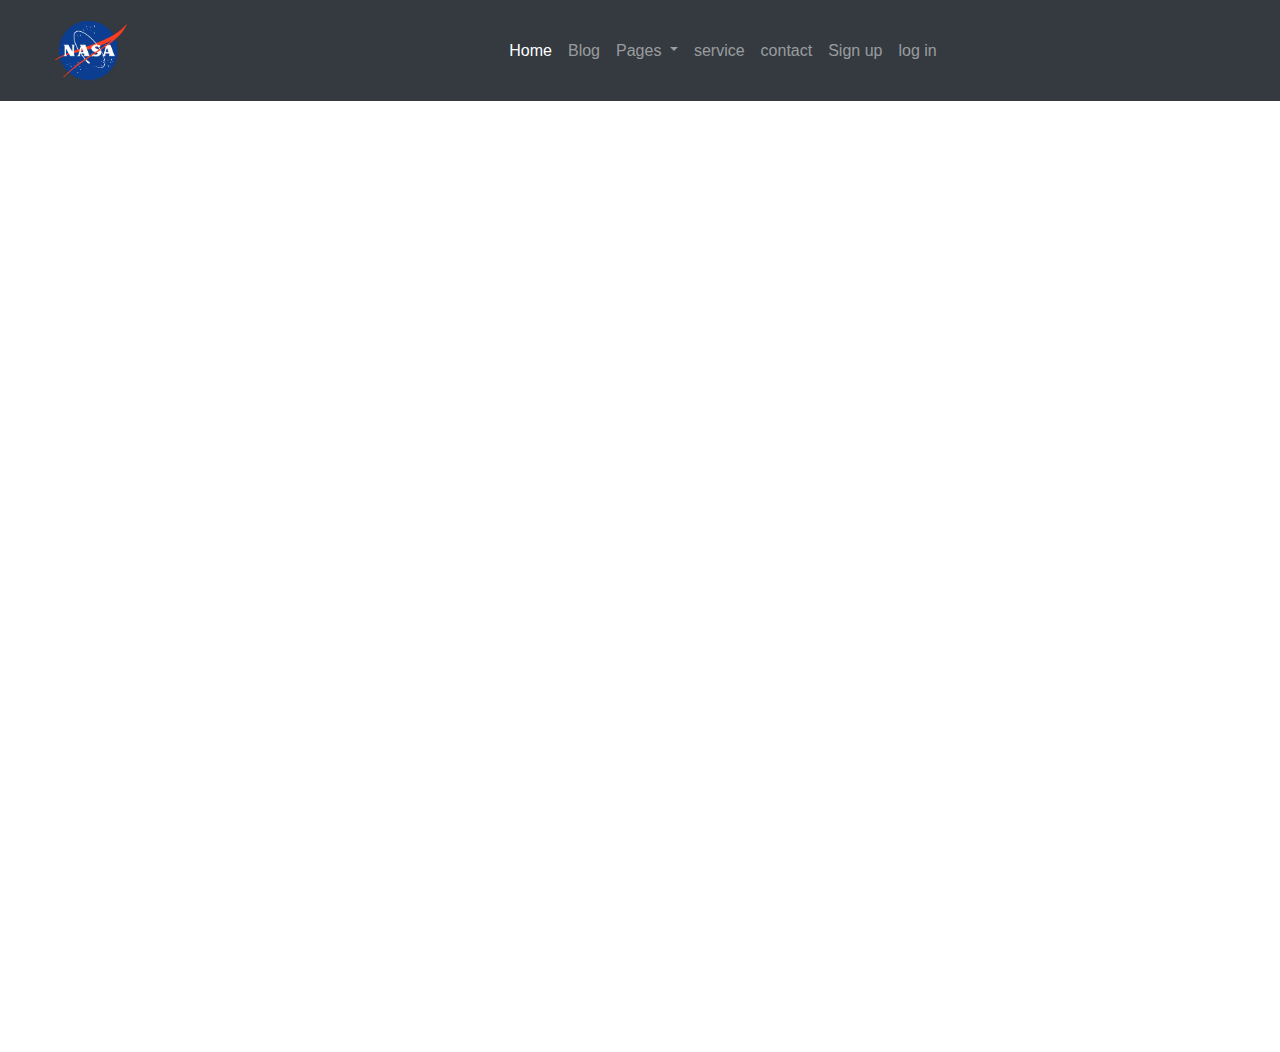
<file: contact.html>
<!doctype html>
<html lang="en">
  <head>
    <!-- Required meta tags -->
    <meta charset="utf-8">
    <meta name="viewport" content="width=device-width, initial-scale=1, shrink-to-fit=no">

    <!-- Bootstrap CSS -->
    <link rel="stylesheet" href="css/bootstrap.css">
     <link rel="stylesheet" href="css/style.css">
  

    <title>contact page</title>
  </head>
  <body>
   <nav class="navbar navbar-expand-lg navbar-dark bg-dark">
    
       <a class="navbar-brand" href="index.html"><img src="images/nasa-logo-web-rgb.png"></a>
  <button class="navbar-toggler" type="button" data-toggle="collapse" data-target="#navbarSupportedContent" aria-controls="navbarSupportedContent" aria-expanded="false" aria-label="Toggle navigation">
    <span class="navbar-toggler-icon"></span>
  </button>

  <div class="collapse navbar-collapse" id="navbarSupportedContent">
    <ul class="navbar-nav ml-auto">
      <li class="nav-item active">
        <a class="nav-link" href="index.html">Home <span class="sr-only">(current)</span></a>
      </li>
      <li class="nav-item">
        <a class="nav-link" href="#">Blog</a>
      </li>
      <li class="nav-item dropdown">
        <a class="nav-link dropdown-toggle" href="#" id="navbarDropdown" role="button" data-toggle="dropdown" aria-haspopup="true" aria-expanded="false">
          Pages
        </a>
        <div class="dropdown-menu" aria-labelledby="navbarDropdown">
          <a class="dropdown-item" href="#">About us</a>
          <a class="dropdown-item" href="#">our team</a>
          <a class="dropdown-item" href="#">Something else here</a>
        </div>
      </li>
       <li class="nav-item">
        <a class="nav-link" href="service.html">service</a>
      </li>
       <li class="nav-item">
        <a class="nav-link" href="contact.html">contact</a>
      </li>
       <li class="nav-item">
        <a class="nav-link" href="signup.html">Sign up</a>
      </li>

        <li class="nav-item">
        <a class="nav-link" href="login.html">log in</a>
      </li>

    </ul>
  </div>
  </nav>

  <div class="container">
  <div class="embed-responsive embed-responsive-21by9">
  <iframe class="embed-responsive-item" src="https://www.google.com/maps/embed?pb=!1m10!1m8!1m3!1d48425.03614021704!2d-74.2304792!3d40.6615237!3m2!1i1024!2i768!4f13.1!5e0!3m2!1sen!2sbd!4v1593581378676!5m2!1sen!2sbd"></iframe>
</div>


<div class="embed-responsive embed-responsive-21by9">
  <iframe width="560" height="315" src="https://www.youtube.com/embed/76sSXBGjl1A" frameborder="0" allow="accelerometer; autoplay; encrypted-media; gyroscope; picture-in-picture" allowfullscreen></iframe>
</div>
</div>
  
    <!-- Optional JavaScript -->
    <!-- jQuery first, then Popper.js, then Bootstrap JS -->
    <script src="https://code.jquery.com/jquery-3.5.1.slim.min.js" integrity="sha384-DfXdz2htPH0lsSSs5nCTpuj/zy4C+OGpamoFVy38MVBnE+IbbVYUew+OrCXaRkfj" crossorigin="anonymous"></script>
    <script src="https://cdn.jsdelivr.net/npm/popper.js@1.16.0/dist/umd/popper.min.js" integrity="sha384-Q6E9RHvbIyZFJoft+2mJbHaEWldlvI9IOYy5n3zV9zzTtmI3UksdQRVvoxMfooAo" crossorigin="anonymous"></script>
    <script src="js/bootstrap.min.js"></script>
  </body>
</html>
</file>
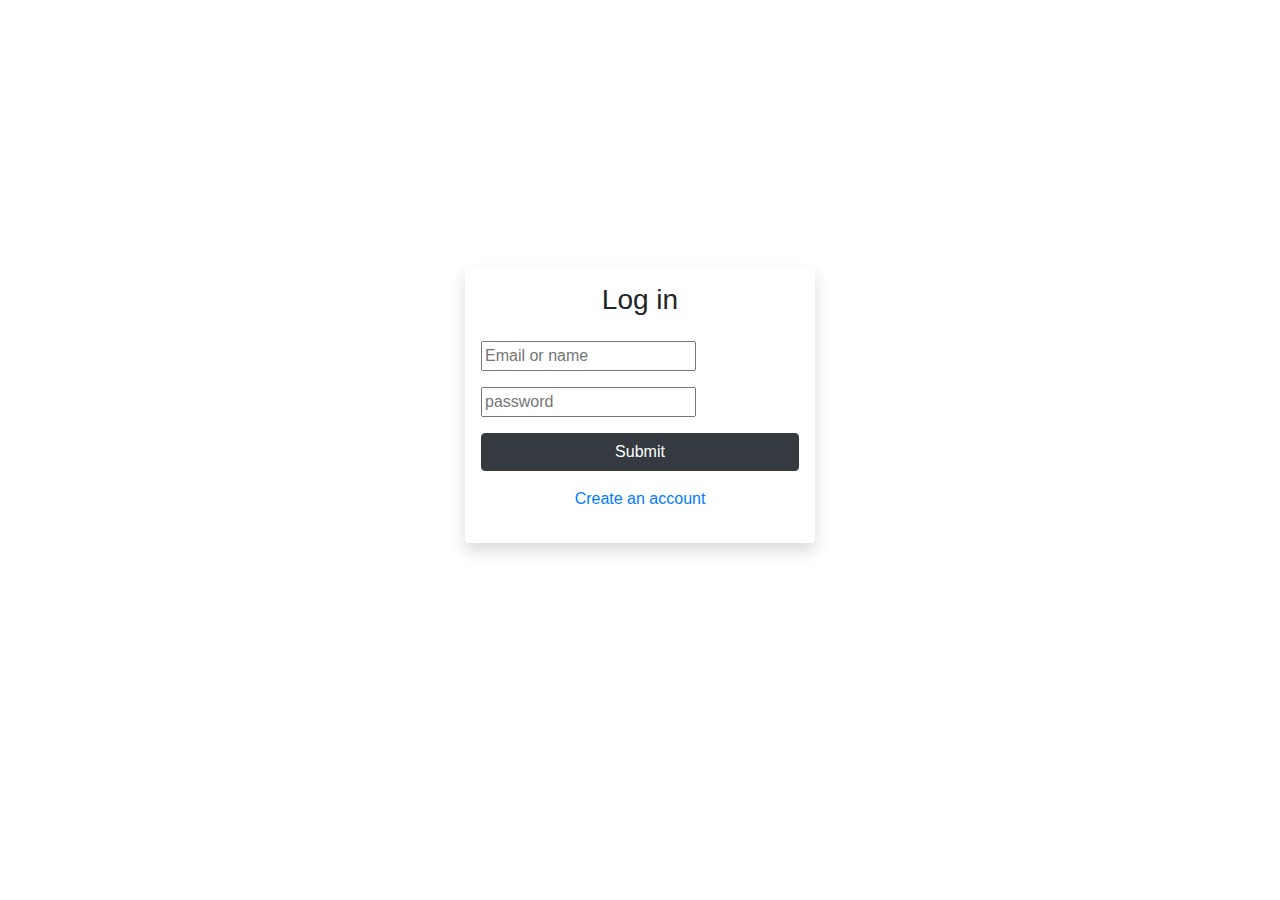
<file: login.html>
<!doctype html>
<html lang="en">
  <head>
    <!-- Required meta tags -->
    <meta charset="utf-8">
    <meta name="viewport" content="width=device-width, initial-scale=1, shrink-to-fit=no">

    <!-- Bootstrap CSS -->
    <link rel="stylesheet" href="css/bootstrap.css">
     <link rel="stylesheet" href="css/style.css">
  

    <title>log in page</title>
  </head>
  <body>
    

   <section class="login-section">
      <div class="container">
      <div class="row justify-content-center">
        <div class="col-xl-4">
      <div class="shadow p-3 rounded">
        <h3 class=" text-center pb-3">Log in</h3>
        <form>
          <div class="form-group">
          <input type="text" name="" placeholder="Email or name" class="from-control">
          </div>
           
            <div class="form-group">
          <input type="password" name="" placeholder="password" class="from-control">
          </div>
            <div class="form-group">
          <input type="Submit" name=""class="btn btn-dark btn-block">
          </div>

          <p class="text-center"><a href="#">Create an account</a></p>
        </form>
      </div>
      </div>
    </div>
    </div>
   </section>

    <!-- Optional JavaScript -->
    <!-- jQuery first, then Popper.js, then Bootstrap JS -->
    <script src="https://code.jquery.com/jquery-3.5.1.slim.min.js" integrity="sha384-DfXdz2htPH0lsSSs5nCTpuj/zy4C+OGpamoFVy38MVBnE+IbbVYUew+OrCXaRkfj" crossorigin="anonymous"></script>
    <script src="https://cdn.jsdelivr.net/npm/popper.js@1.16.0/dist/umd/popper.min.js" integrity="sha384-Q6E9RHvbIyZFJoft+2mJbHaEWldlvI9IOYy5n3zV9zzTtmI3UksdQRVvoxMfooAo" crossorigin="anonymous"></script>
    <script src="js/bootstrap.min.js"></script>
  </body>
</html>
</file>
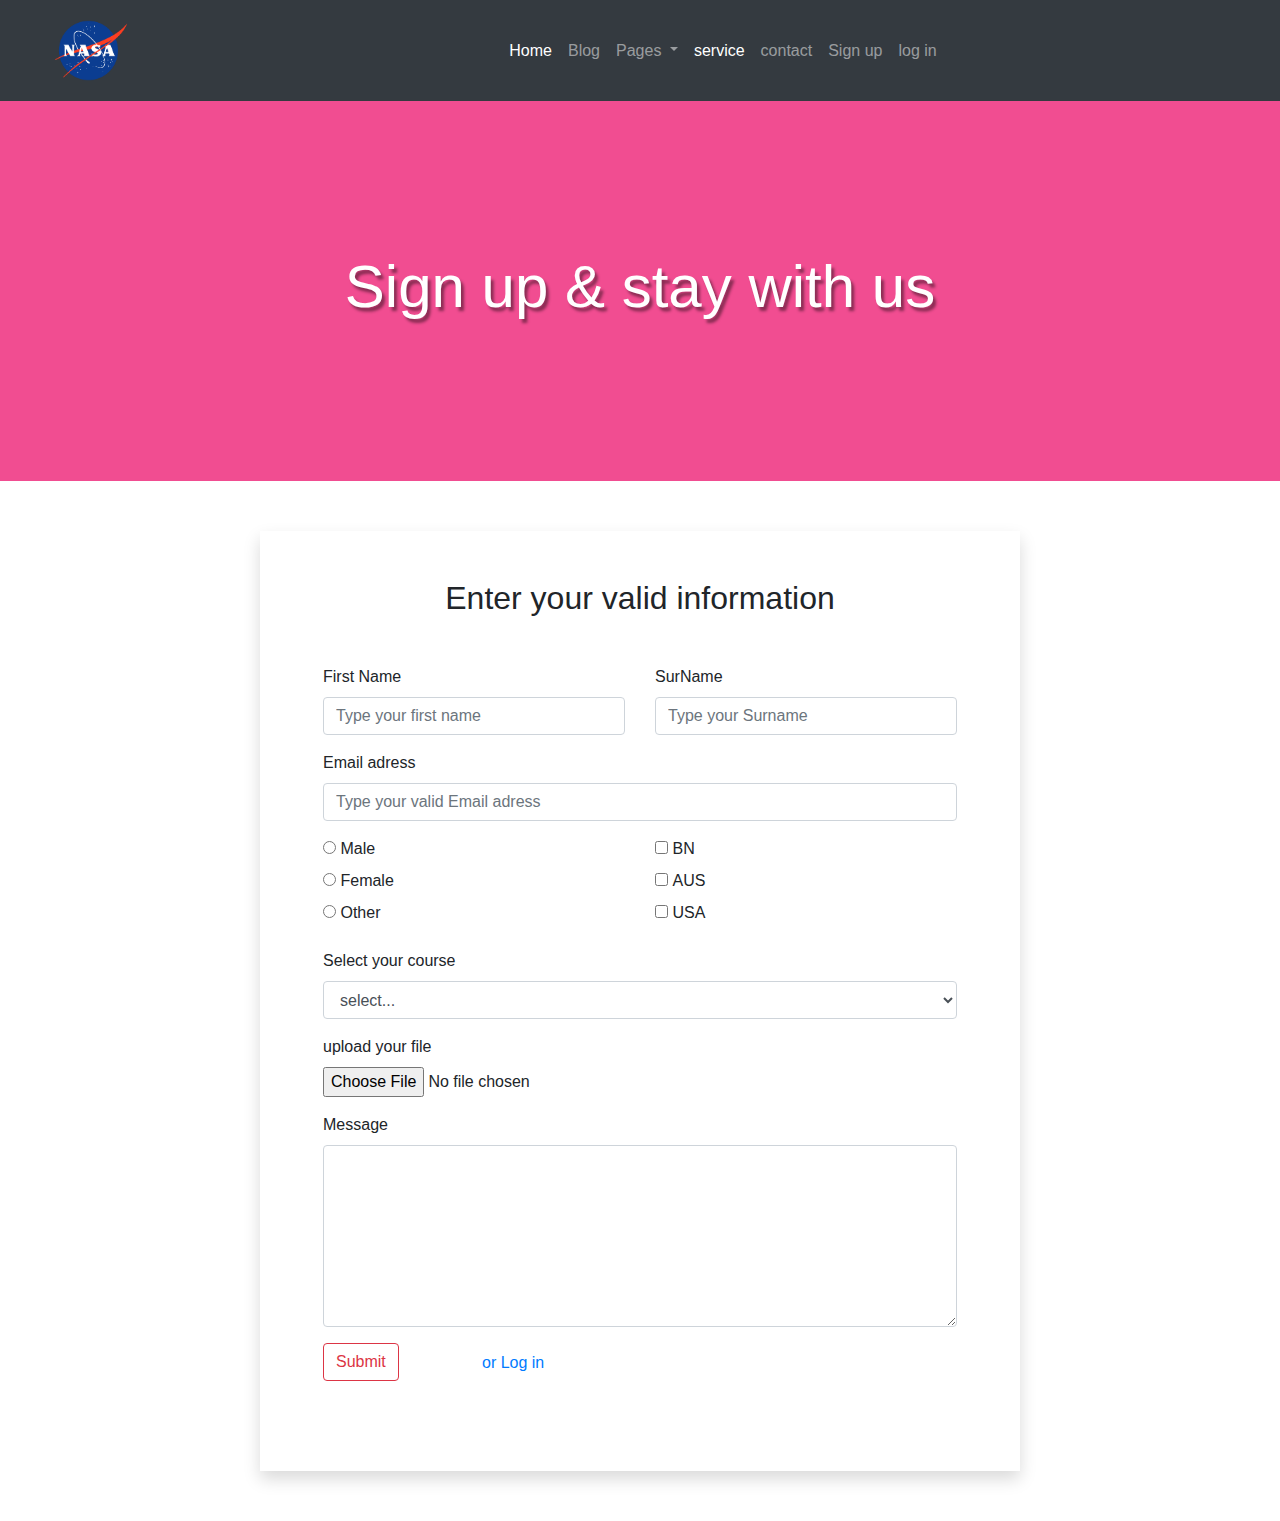
<file: signup.html>
<!doctype html>
<html lang="en">
  <head>
    <!-- Required meta tags -->
    <meta charset="utf-8">
    <meta name="viewport" content="width=device-width, initial-scale=1, shrink-to-fit=no">

    <!-- Bootstrap CSS -->
    <link rel="stylesheet" href="css/bootstrap.css">
     <link rel="stylesheet" href="css/style.css">
  

    <title>sign up page</title>
  </head>
  <body>
   <nav class="navbar navbar-expand-lg navbar-dark bg-dark">
    
       <a class="navbar-brand" href="index.html"><img src="images/nasa-logo-web-rgb.png"></a>
  <button class="navbar-toggler" type="button" data-toggle="collapse" data-target="#navbarSupportedContent" aria-controls="navbarSupportedContent" aria-expanded="false" aria-label="Toggle navigation">
    <span class="navbar-toggler-icon"></span>
  </button>

  <div class="collapse navbar-collapse" id="navbarSupportedContent">
    <ul class="navbar-nav ml-auto">
      <li class="nav-item active">
        <a class="nav-link" href="index.html">Home <span class="sr-only">(current)</span></a>
      </li>
      <li class="nav-item">
        <a class="nav-link" href="#">Blog</a>
      </li>
      <li class="nav-item dropdown">
        <a class="nav-link dropdown-toggle" href="#" id="navbarDropdown" role="button" data-toggle="dropdown" aria-haspopup="true" aria-expanded="false">
          Pages
        </a>
        <div class="dropdown-menu" aria-labelledby="navbarDropdown">
          <a class="dropdown-item" href="#">About us</a>
          <a class="dropdown-item" href="#">our team</a>
          <a class="dropdown-item" href="#">Something else here</a>
        </div>
      </li>
       <li class="nav-item active ">
        <a class="nav-link" href="service.html">service</a>
      </li>
       <li class="nav-item">
        <a class="nav-link" href="contact.html">contact</a>
      </li>
       <li class="nav-item">
        <a class="nav-link" href="signup.html">Sign up</a>
      </li>
        <li class="nav-item">
        <a class="nav-link" href="login.html">log in</a>
      </li>

    </ul>
  </div>
  </nav>


  <header>
     <h1>Sign up & stay with us</h1>
  </header>

  <section class="signup-section">
    <div class="container">
      <div class="row justify-content-center">
        <div class="col-xl-8">
          <form class="row shadow p-5">
            <h2 class="pb-5 m-auto">Enter your valid information</h2>
            <div class="col-xl-6 mb-3">
              <label>First Name</label>
              <input type="text" name="" class="form-control" placeholder="Type your first name"> 
            </div>
             <div class="col-xl-6 mb-3">
              <label> SurName</label>
              <input type="text" name="" class="form-control" placeholder="Type your Surname"> 
            </div>

            <div class="col-xl-12 mb-3">
               <label>Email adress</label>
            <input type="Email" name="" class="form-control" placeholder="Type your valid Email adress">
            </div>

         

            <div class="col-xl-6 mb-3">
             <div class="from-check">
             <input type="radio" name="gender" value="male" id="male" class="from-check-input"> 
             <label for="male">Male</label>
             </div>

             <div class="from-check">
             <input type="radio" name="gender" value="female" id="female" class="from-check-input" > <label for="female">Female</label>
             </div>

             <div class="from-check">
             <input type="radio" name="gender" value="other" id="other" class="from-check-input" >
             <label for="other">Other</label>
             </div>
            </div>


            <div class="col-xl-6 mb-3">
             <div class="from-check">
             <input type="checkbox" name="contry" value="bn" id="bn" class="from-check-input"> 
             <label for="bn">BN</label>
             </div>

             <div class="from-check">
             <input type="checkbox" name="contry" value="aus" id="aus" class="from-check-input" >
              <label for="aus">AUS</label>
             </div>

             <div class="from-check">
             <input type="checkbox" name="contry" value="other" id="usa" class="from-check-input" >
             <label for="usa">USA</label>
             </div>
            </div>

            <div class="col-xl-12  mb-3">
              <label>Select your course</label>
              <select class="form-control" name="course">
                <option value="">select...</option>
                <option value="">web design</option>
                <option value="">Graphics and ui design</option>
                <option value="">shopify online course</option>
                 <option value="">web design</option>
                <option value="">Graphics and ui design</option>
                <option value="">shopify online course</option>
              </select>
            </div>

            <div class="col-xl-12  mb-3">
              <label>upload your file</label>
              <input type="file" name="" class="form-control-file">
            </div>

             <div class="col-xl-12  mb-3">
              <label>Message</label>
             <textarea class="form-control" rows="7"></textarea>
            </div>

             <div class="col-xl-3  mb-3">
             <input type="submit" name="" class="btn btn-outline-danger">
            </div>

            <div class="col-xl-3  mb-4 p-2">

              <p class=""><a href="login.html">or Log in</a></p>

            </div>

          </form>
        </div>
      </div>
    </div>
  </section>

    <!-- Optional JavaScript -->
    <!-- jQuery first, then Popper.js, then Bootstrap JS -->
    <script src="https://code.jquery.com/jquery-3.5.1.slim.min.js" integrity="sha384-DfXdz2htPH0lsSSs5nCTpuj/zy4C+OGpamoFVy38MVBnE+IbbVYUew+OrCXaRkfj" crossorigin="anonymous"></script>
    <script src="https://cdn.jsdelivr.net/npm/popper.js@1.16.0/dist/umd/popper.min.js" integrity="sha384-Q6E9RHvbIyZFJoft+2mJbHaEWldlvI9IOYy5n3zV9zzTtmI3UksdQRVvoxMfooAo" crossorigin="anonymous"></script>
    <script src="js/bootstrap.min.js"></script>
  </body>
</html>
</file>
<file: css/style.css>
img{
	max-width: 100%;
}

.navar-brand{
	max-width: 150px;
}

header{
	background-color: #f14d91;
	padding: 150px 0px;
	text-align: center;
}

header h1{
	
color: #fff;
	
font-size: 60px;
	
text-shadow: 3px 4px 3px #0000006e;
}

.signup-section{
	padding: 50px 0px;
}

.login-section{

}

.login-section .row {
	height: 90vh;
    align-items: center;
}
</file>
